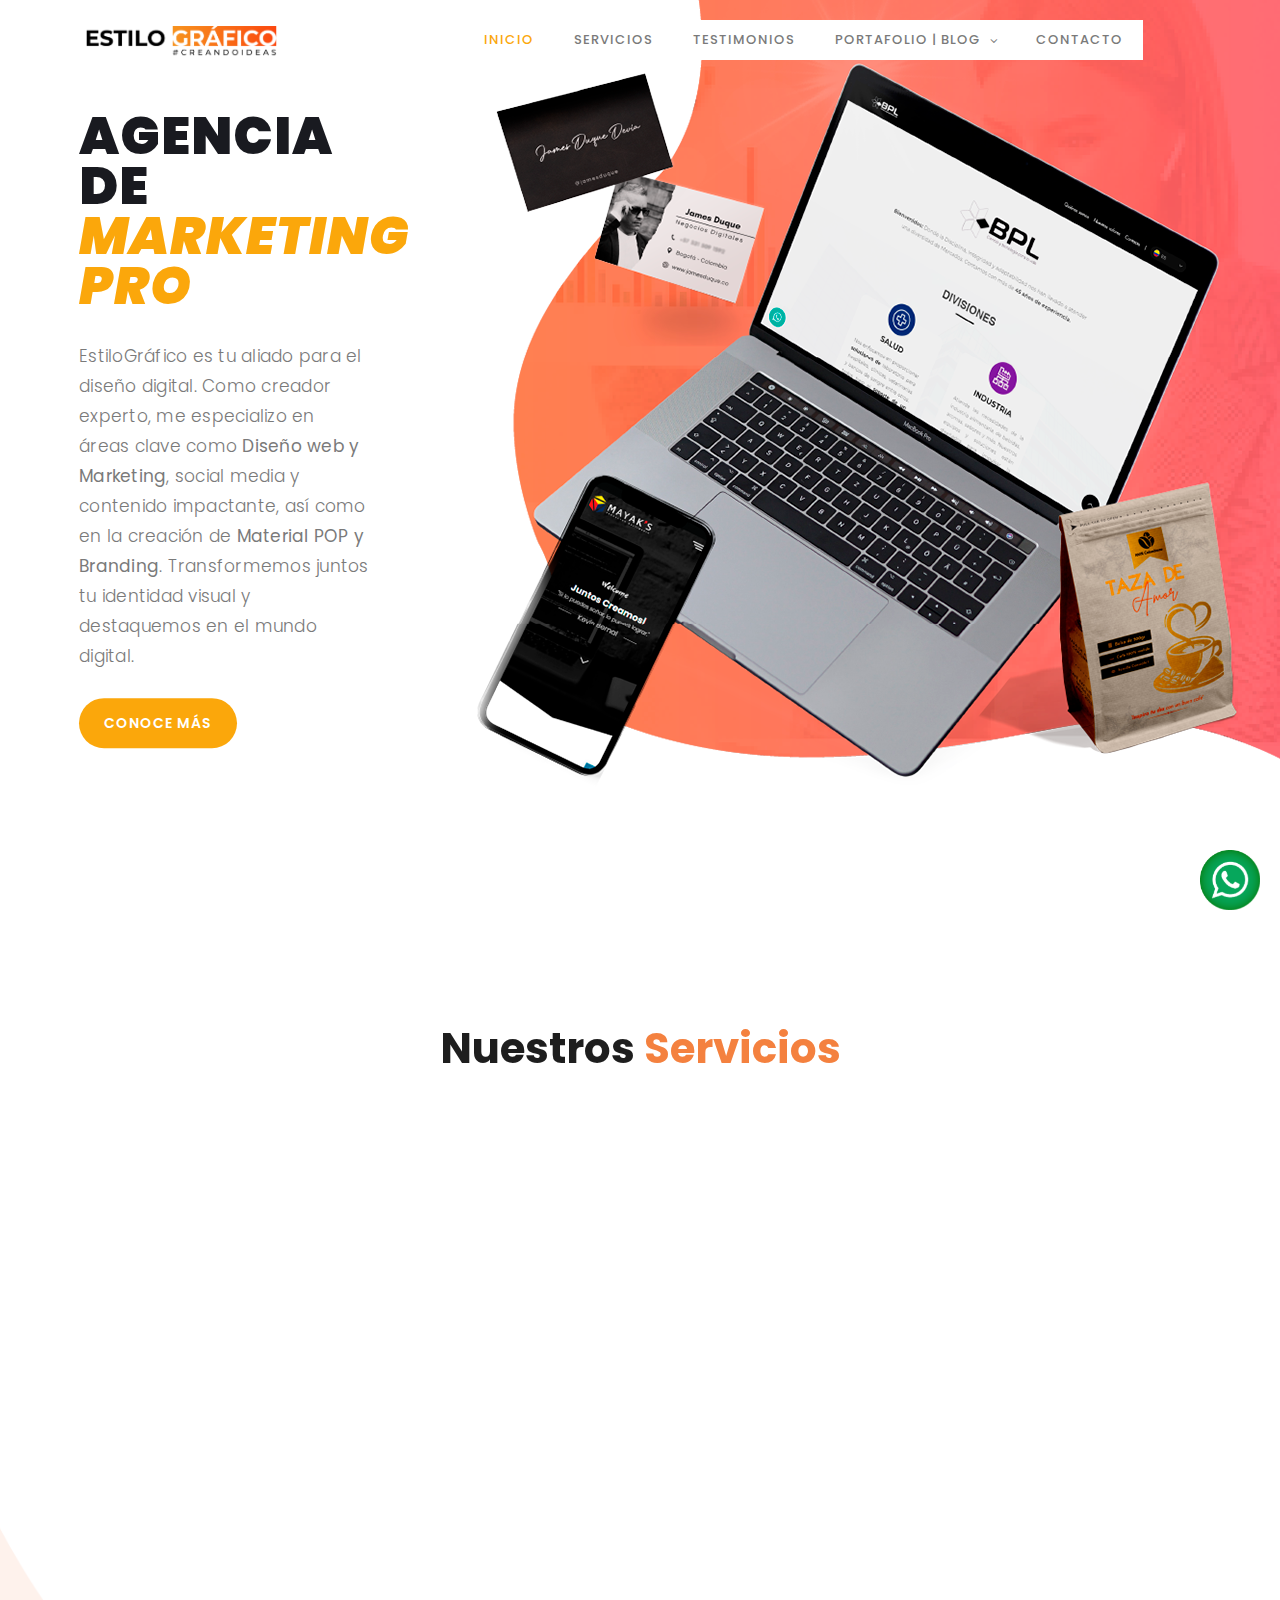
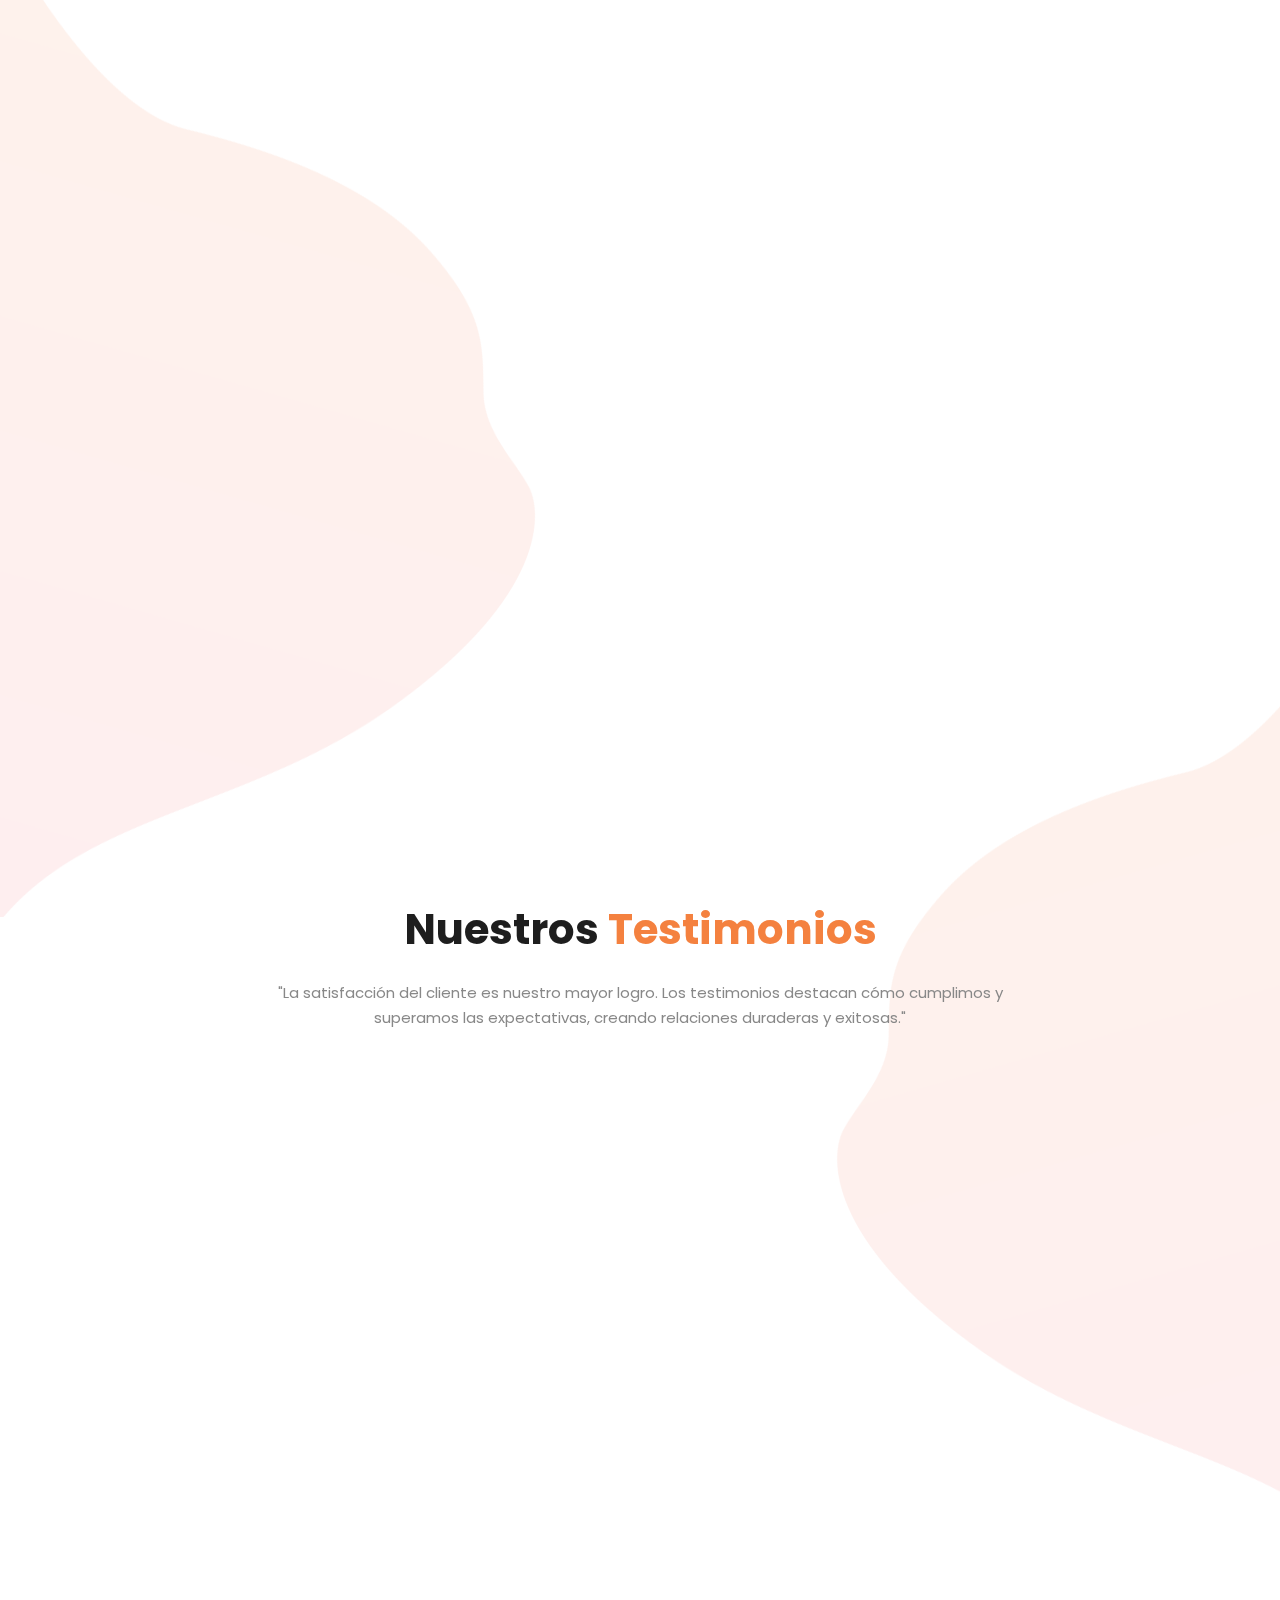
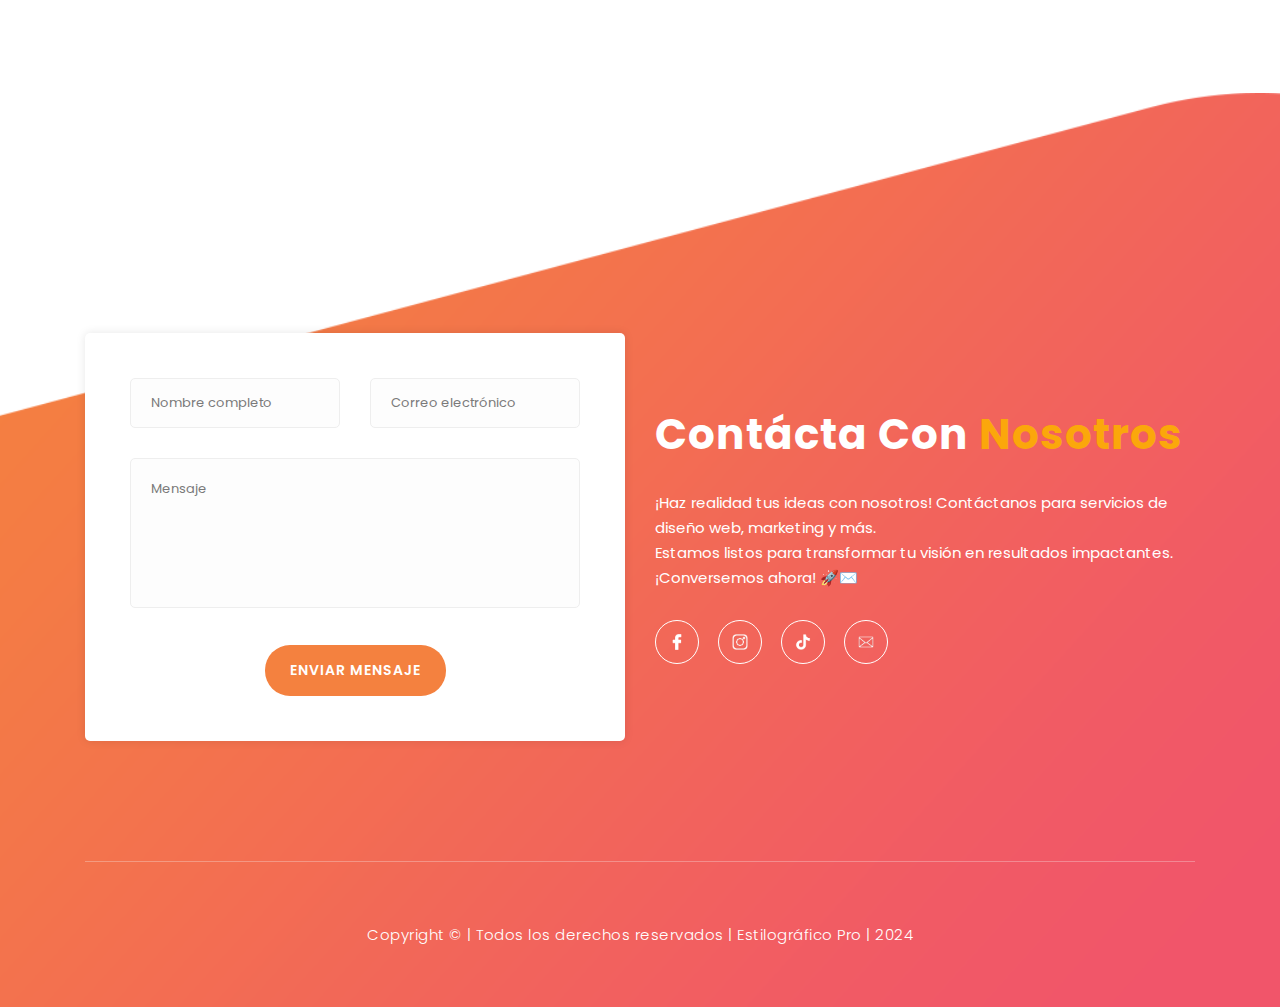
<file: index.html>
<!DOCTYPE html>
<html lang="en">

<head>

    <meta charset="utf-8">
    <meta name="viewport" content="width=device-width, initial-scale=1, shrink-to-fit=no">
    <meta name="description" content="">
    <meta name="author" content="EstiloGráfico Pro">
    <link href="https://fonts.googleapis.com/css?family=Poppins:100,200,300,400,500,600,700,800,900&display=swap" rel="stylesheet">
    <link rel="icon" href="assets/images/favicon.png" type="image/x-icon">
    <title>Agencia de Marketing | EstiloGráfico Pro</title>

    <!-- Additional CSS Files -->
    <link rel="stylesheet" type="text/css" href="assets/css/bootstrap.min.css">

    <link rel="stylesheet" type="text/css" href="assets/css/font-awesome.css">

    <link rel="stylesheet" href="assets/css/templatemo-lava.css">

    <link rel="stylesheet" href="assets/css/owl-carousel.css">

</head>

<body>

    <!-- ***** Buttom top ***** -->
<div>  
<a class="ir-arriba"  javascript:void(0) title="Volver arriba">
  <span class="fa-stack">
    <img src="assets/images/flechaarriba.png" class="boton-arriba" style="width: 60px;">
  </span>
</a>
</div>
<div>
<a class="WhatsApp" id="botonFijo" title="¡Escribenos al WhatsApp!" a href="https://wa.link/boqek0" target="blank">
    <img src="assets/images/whatsapp.png" style="width: 60px;">
</a>
</div>

    <!-- ***** Buttom End ***** -->


    <!-- ***** Preloader Start ***** -->
    <div id="preloader">
        <div class="jumper">
            <div></div>
            <div></div>
            <div></div>
        </div>
    </div>
    <!-- ***** Preloader End ***** -->


    <!-- ***** Header Area Start ***** -->
    <header class="header-area header-sticky">
        <div class="container">
            <div class="row">
                <div class="col-12">
                    <nav class="main-nav">
                        <!-- ***** Logo Start ***** -->
                        <a href="index.html" class="logo">
                        <img src="assets/images/logo.png" class="Logo-header">
                        </a>
                        <!-- ***** Logo End ***** -->
                        <!-- ***** Menu Start ***** -->
                        <ul class="nav">
                            <li class="scroll-to-section"><a href="#welcome" class="menu-item">Inicio</a></li>
                            <li class="scroll-to-section"><a href="index.html#about" class="menu-item">SERVICIOS</a></li>
                            <li class="scroll-to-section"><a href="#testimonials" class="menu-item">Testimonios</a>
                            </li>
                            <li class="submenu">
                                <a href="javascript:;">PORTAFOLIO | BLOG</a>
                                <ul>
                                    <li><a href="https://www.instagram.com/graficoestilos/" target="_blank" class="menu-item2">PORTAFOLIO</a>
                                    </li>
                                    <li><a href="#about" class="menu-item2">PAQUETES ($)</a>
                                    </li>
                                    <li><a href="https://www.linkedin.com/in/kevin-bernal-3bb964315/recent-activity/articles/" target="_blank" class="menu-item2">BLOG y ARTÍCULOS</a>
                                    </li>
                                </ul>
                            </li>
                            <li class="scroll-to-section"><a href="#contact-us" class="menu-item">Contacto</a></li>
                        </ul>
                        <a class='menu-trigger'>
                            <span>Menu</span>
                        </a>
                        <!-- ***** Menu End ***** -->
                    </nav>
                </div>
            </div>
        </div>
    </header>
    <!-- ***** Header Area End ***** -->


    <!-- ***** Welcome Area Start ***** -->
    <div class="welcome-area" id="welcome">

        <!-- ***** Header Text Start ***** -->
        <div class="header-text">
            <div class="container">
                <div class="row">
                    <div class="left-text col-lg-6 col-md-12 col-sm-12 col-xs-12"
                        data-scroll-reveal="enter left move 30px over 0.6s after 0.4s">
                        <h1>AGENCIA DE<em> MARKETING PRO</em></h1>
                        <p>EstiloGráfico es tu aliado para el diseño digital. Como creador experto, me especializo en áreas clave como <b>Diseño web y Marketing</b>, social media y contenido impactante, así como en la creación de <b>Material POP y Branding</b>. Transformemos juntos tu identidad visual y destaquemos en el mundo digital.</p> 
                        <a href="#about" class="main-button-slider" style="justify-content: center;">CONOCE MÁS</a>
                        <br></br><br></br>
                    </div>
                </div>
            </div>
        </div>
        <!-- ***** Header Text End ***** -->
    </div>
    <!-- ***** Welcome Area End ***** -->




        <div class="container" id="about">
            <div class="row">
    <div class="col-lg-12 col-md-12">
        <br><h2 style="margin-top: 0px; text-align: center; font-size: 42px; font-weight: 700; color: #1e1e1e; margin-bottom: -20px;">Nuestros <em style="font-style: normal; color: #f4813f;">Servicios</em></h2></br>
    </div>
    </div>
</div>


    <section class="section">
        <div class="container">
            <div class="row">
                <div class="col-lg-4 col-md-6 col-sm-12 col-xs-12"
                    data-scroll-reveal="enter left move 30px over 0.6s after 0.4s">
                    <div class="features-item">
                        <div class="features-icon">
                            <h2 id="modoVentana">01</h2>
                            <img src="assets/images/servicio-web.png" alt="">
                            <h4>Diseño Web | SEO IU y UX</h4>
                            <p>La fusión artística y funcional que da vida a experiencias digitales impactantes.</p>
                            <a href="paquete-web.html" class="main-button">
                                COTIZA AQUÍ
                            </a>

                        </div>
                    </div>
                </div>
                <div class="col-lg-4 col-md-6 col-sm-12 col-xs-12"
                    data-scroll-reveal="enter bottom move 30px over 0.6s after 0.4s">
                    <div class="features-item">
                        <div class="features-icon">
                            <h2>02</h2>
                            <img src="assets/images/servicio-marketing.png" alt="">
                            <h4>Social Media | Marketing</h4>
                            <p>Estrategias digitales que potencian la presencia. Impulsando la visibilidad y conexión con la audiencia.</p>
                            <a href="paquete-media.html" class="main-button">
                                COTIZA AQUÍ
                            </a>
                        </div>
                    </div>
                </div>
                <div class="col-lg-4 col-md-6 col-sm-12 col-xs-12"
                    data-scroll-reveal="enter right move 30px over 0.6s after 0.4s">
                    <div class="features-item">
                        <div class="features-icon">
                            <h2>03</h2>
                            <img src="assets/images/servicio-branding.png" alt="">
                            <h4>Material POP | Branding</h4>
                            <p>Soluciones visuales y estratégicas que refuerzan la identidad de marca, generando engagement.</p>
                            <a href="https://wa.link/g21kx6" target="_blank" class="main-button">
                                COTIZA AQUÍ
                            </a>
                        </div>
                    </div>
                </div>
            </div>
        </div>
    </section>
                            <br></br><br></br>
    <!-- ***** Features Big Item End ***** -->

    <div class="left-image-decor"></div>

    <!-- ***** Features Big Item Start ***** -->
    <section class="section" id="promotion">
        <div class="container">
            <div class="row">
                <div class="left-image col-lg-5 col-md-12 col-sm-12 mobile-bottom-fix-big"
                    data-scroll-reveal="enter left move 30px over 0.6s after 0.4s">
                    <a href="https://www.instagram.com/graficoestilos/" target="_blank">
                    <img src="assets/images/ventajas-EGPro.png" class="rounded img-fluid d-block mx-auto" alt="App" style="cursor: pointer;" title="Portafolio"></a>
                </div>
                <div class="right-text offset-lg-1 col-lg-6 col-md-12 col-sm-12 mobile-bottom-fix">
                    <ul>
                        <li data-scroll-reveal="enter right move 30px over 0.6s after 0.4s">
                            <img src="assets/images/EGPro-Creatividad.png" alt="">
                            <div class="text">
                                <h4><b>Sinergia Creativa</b></h4>
                                <p>Nos especializamos en diseños vanguardistas e innovadores, garantizando que tu presencia online sea siempre relevante y atractiva.</p>
                            </div>
                        </li>
                        <li data-scroll-reveal="enter right move 30px over 0.6s after 0.5s">
                            <img src="assets/images/EGPro-Experiencia.png" alt="">
                            <div class="text">
                                <h4><b>Experiencia Integral</b></h4>
                                <p>Destaca con un diseño web cautivador que no solo atrae, sino que envuelve a tus visitantes en una experiencia visualmente impactante.</p>
                            </div>
                        </li>
                        <li data-scroll-reveal="enter right move 30px over 0.6s after 0.6s">
                            <img src="assets/images/EGPro-TPersonalizado.png" alt="">
                            <div class="text">
                                <h4><b>Trabajo Personalizado</b></h4>
                                <p>Desarrollamos estrategias de marketing efectivas y persuasivas que aseguran que tu mensaje llegue a la audiencia correcta, generando resultados concretos.</p>
                            </div>
                        </li>
                    </ul>
                </div>
            </div>
        </div>
    </section>
    <!-- ***** Features Big Item End ***** -->

    <div class="right-image-decor"></div>

    <!-- ***** Testimonials Starts ***** -->
    <section class="section" id="testimonials">
        <div class="container">
            <div class="row">
                <div class="col-lg-8 offset-lg-2">
                    <div class="center-heading">
                        <h2>Nuestros <em>Testimonios</em></h2>
                        <p>"La satisfacción del cliente es nuestro mayor logro. Los testimonios destacan cómo cumplimos y superamos las expectativas, creando relaciones duraderas y exitosas."</p>
                    </div>
                </div>
                <div class="col-lg-10 col-md-12 col-sm-12 mobile-bottom-fix-big"
                    data-scroll-reveal="enter left move 30px over 0.6s after 0.4s">
                    <div class="owl-carousel owl-theme">
                        <div class="item service-item">
                            <div class="author">
                                <i><img src="assets/images/Logo-BPL.png" alt="Author One"></i>
                            </div>
                            <div class="testimonial-content">
                                <ul class="stars">
                                    <li><i class="fa fa-star"></i></li>
                                    <li><i class="fa fa-star"></i></li>
                                    <li><i class="fa fa-star"></i></li>
                                    <li><i class="fa fa-star"></i></li>
                                    <li><i class="fa fa-star"></i></li>
                                </ul>
                                <h4>BPL MEDICAL SAS</h4>
                                <p>“Su creatividad y dedicación transformaron el concepto en algo concreto, gracias a su talento.”</p>
                                <span>@BPL</span>
                            </div>
                        </div>
                        <div class="item service-item">
                            <div class="author">
                                <i><img src="assets/images/logo-oasis.png" alt="Second Author"></i>
                            </div>
                            <div class="testimonial-content">
                                <ul class="stars">
                                    <li><i class="fa fa-star"></i></li>
                                    <li><i class="fa fa-star"></i></li>
                                    <li><i class="fa fa-star"></i></li>
                                    <li><i class="fa fa-star"></i></li>
                                </ul>
                                <h4>FUNDACIÓN OASIS LIFE</h4>
                                <p>"Logramos consolidar la imagen corporativa, nos sentimos parte del proceso en las propuestas del logotipo."</p>
                                <span>@FundacionOasisLife</span>
                            </div>
                        </div>
                        <div class="item service-item">
                            <div class="author">
                                <i><img src="assets/images/logo-funny.png" alt="Author Third"></i>
                            </div>
                            <div class="testimonial-content">
                                <ul class="stars">
                                    <li><i class="fa fa-star"></i></li>
                                    <li><i class="fa fa-star"></i></li>
                                    <li><i class="fa fa-star"></i></li>
                                    <li><i class="fa fa-star"></i></li>
                                    <li><i class="fa fa-star"></i></li>
                                </ul>
                                <h4>FUNNY RECREACIONES</h4>
                                <p>"Una excelente atención personalizada y me apoyaron en todo momento para mi página web."</p>
                                <span>@Funny_recreacioneventos</span>
                            </div>
                        </div>
                        <div class="item service-item">
                            <div class="author">
                                <i><img src="assets/images/Logo-Taza-Amor.png" alt="Fourth Author"></i>
                            </div>
                            <div class="testimonial-content">
                                <ul class="stars">
                                    <li><i class="fa fa-star"></i></li>
                                    <li><i class="fa fa-star"></i></li>
                                    <li><i class="fa fa-star"></i></li>
                                    <li><i class="fa fa-star"></i></li>
                                    <li><i class="fa fa-star"></i></li>
                                </ul>
                                <h4>TAZA DE AMOR</h4>
                                <p>"Excelente trabajo realizado en nuestro proyecto. Su creatividad y profesionalismo han superado nuestras expectativas."</p>
                                <span>@Taza de amor</span>
                            </div>
                        </div>
                        <div class="item service-item">
                            <div class="author">
                                <i><img src="assets/images/Logo-James.png" alt="Author Third"></i>
                            </div>
                            <div class="testimonial-content">
                                <ul class="stars">
                                    <li><i class="fa fa-star"></i></li>
                                    <li><i class="fa fa-star"></i></li>
                                    <li><i class="fa fa-star"></i></li>
                                    <li><i class="fa fa-star"></i></li>
                                </ul>
                                <h4>JAMES DUQUE</h4>
                                <p>"Una persona creativa, lo recomiendo para el trabajo de todo mi material promocional."</p>
                                <span>@JamesDuque</span>
                            </div>
                        </div>
                        <div class="item service-item">
                            <div class="author">
                                <i><img src="assets/images/Logo-Konecta.png" alt="Author Third"></i>
                            </div>
                            <div class="testimonial-content">
                                <ul class="stars">
                                    <li><i class="fa fa-star"></i></li>
                                    <li><i class="fa fa-star"></i></li>
                                    <li><i class="fa fa-star"></i></li>
                                    <li><i class="fa fa-star"></i></li>
                                </ul>
                                <h4>KONECTA INDÍGENA</h4>
                                <p>"Desarrollamos una plataforma AVA con juegos interactivos para un proyecto de enseñanza "Muisca".</p>
                                <span>@KonectaIndigena</span>
                            </div>
                        </div>
                        <div class="item service-item">
                            <div class="author">
                                <i><img src="assets/images/Logo-Mayaks.png" alt="Second Author"></i>
                            </div>
                            <div class="testimonial-content">
                                <ul class="stars">
                                    <li><i class="fa fa-star"></i></li>
                                    <li><i class="fa fa-star"></i></li>
                                    <li><i class="fa fa-star"></i></li>
                                    <li><i class="fa fa-star"></i></li>
                                    <li><i class="fa fa-star"></i></li>
                                </ul>
                                <h4>MAYAKS MEDIA</h4>
                                <p>"Un excelente servicio, logré publicar mi portafolio con su acompañamiento y asesoría."</p>
                                <span>@Mayaks</span>
                            </div>
                        </div>                    
                    </div>
                </div>
            </div>
        </div>
    </section>
    <!-- ***** Testimonials Ends ***** -->

    <!-- ***** Footer Start ***** -->
    <footer id="contact-us">
        <div class="container">
            <div class="footer-content">
                <div class="row">


<!-- ***** Contact Form Start ***** -->
<div class="col-lg-6 col-md-12 col-sm-12">
    <div class="contact-form">
        <form id="contact" action="https://formspree.io/f/xeojvokr" method="post">
            <div class="row">
                <div class="col-md-6 col-sm-12">
                    <fieldset>
                        <input name="name" type="text" id="nombre" placeholder="Nombre completo" required=""
                            style="background-color: rgba(250,250,250,0.3);">
                    </fieldset>
                </div>
                <div class="col-md-6 col-sm-12">
                    <fieldset>
                        <input name="email" type="email" id="correo" placeholder="Correo electrónico"
                            required="" style="background-color: rgba(250,250,250,0.3);">
                    </fieldset>
                </div>
                <div class="col-lg-12">
                    <fieldset>
                        <textarea name="message" rows="6" id="mensaje" placeholder="Mensaje"
                            required="" style="background-color: rgba(250,250,250,0.3);"></textarea>
                    </fieldset>
                </div>
                <div class="col-lg-12">
                    <fieldset>
                        <button type="submit" id="enviar" class="main-button">Enviar Mensaje</button>
                    </fieldset>
                </div>
            </div>
        </form>
    </div>
</div>
<!-- ***** Contact Form End ***** -->

                    <div class="right-content col-lg-6 col-md-12 col-sm-12">
                        <h2>Contácta con <em> nosotros</em></h2>
                        <p>¡Haz realidad tus ideas con nosotros! Contáctanos para servicios de diseño web, marketing y más.</p><p>Estamos listos para transformar tu visión en resultados impactantes. ¡Conversemos ahora! 🚀✉️</p>
                        <ul class="social">
                              <li><a href="https://www.facebook.com/profile.php?id=61556127297840" target="blank"><img src="assets/images/redes/facebook.png" style="width:16px; padding-bottom: 4px;"></a></li>
                            <li><a href="https://www.instagram.com/graficoestilos?igsh=MXdyejhoNmp5eWIyNw==" target="blank"><img src="assets/images/redes/instagram.png" style="width:16px; padding-bottom: 4px;"></a></li>
                            <li><a href="https://www.tiktok.com/@graficoestilos" target="blank"><img src="assets/images/redes/tiktok.png" style="width:16px; padding-bottom: 4px;"></a></li>
                            <li><a href="mailto:estilograficopro@gmail.com?subject=Hola requiero un servicio"><img src="assets/images/redes/correo.png" style="width:16px; padding-bottom: 4px;"></a></li>
                        </ul>
                    </div>
                </div>
            </div>
            <div class="row">
                <div class="col-lg-12">
                    <div class="sub-footer">
                        <p>Copyright &copy; | Todos los derechos reservados | Estilográfico Pro | 2024</p>
                    </div>
                </div>
            </div>
        </div>
    </footer>

    <!-- jQuery -->
    <script src="assets/js/jquery-2.1.0.min.js"></script>

    <!-- Bootstrap -->
    <script src="assets/js/popper.js"></script>
    <script src="assets/js/bootstrap.min.js"></script>

    <!-- Plugins -->
    <script src="assets/js/owl-carousel.js"></script>
    <script src="assets/js/scrollreveal.min.js"></script>
    <script src="assets/js/waypoints.min.js"></script>
    <script src="assets/js/jquery.counterup.min.js"></script>
    <script src="assets/js/imgfix.min.js"></script>

    <!-- Global Init -->
    <script src="assets/js/custom.js"></script>
    

    <!-- Incluye la librería de EmailJS -->
    <script type="text/javascript" src="https://cdn.emailjs.com/dist/email.min.js"></script>
    <!-- Vincula la función sendEmail desde un archivo JS externo -->
    <script type="text/javascript" src="enviar.js"></script>


</body>
</html>
</file>
<file: assets/css/templatemo-lava.css>
/*

Lava Landing Page

https://templatemo.com/tm-540-lava-landing-page

*/

/* ---------------------------------------------
Table of contents
------------------------------------------------
01. font & reset css
02. reset
03. global styles
04. header
05. welcome
06. features
07. testimonials
08. contact
09. footer
10. preloader

--------------------------------------------- */
/* 
---------------------------------------------
font & reset css
--------------------------------------------- 
*/
@import url("https://fonts.googleapis.com/css?family=Poppins:100,200,300,400,500,600,700,800,900");
/* 
---------------------------------------------
reset
--------------------------------------------- 
*/
html, body, div, span, applet, object, iframe, h1, h2, h3, h4, h5, h6, p, blockquote, div
pre, a, abbr, acronym, address, big, cite, code, del, dfn, em, font, img, ins, kbd, q,
s, samp, small, strike, strong, sub, sup, tt, var, b, u, i, center, dl, dt, dd, ol, ul, li,
figure, header, nav, section, article, aside, footer, figcaption {
  margin: 0;
  padding: 0;
  border: 0;
  outline: 0;
}

.clearfix:after {
  content: ".";
  display: block;
  clear: both;
  visibility: hidden;
  line-height: 0;
  height: 0;
}

.clearfix {
  display: inline-block;
}

html[xmlns] .clearfix {
  display: block;
}

* html .clearfix {
  height: 1%;
}

ul, li {
  padding: 0;
  margin: 0;
  list-style: none;
}

header, nav, section, article, aside, footer, hgroup {
  display: block;
}

* {
  box-sizing: border-box;
}

html, body {
  font-family: 'Poppins', sans-serif;
  font-weight: 400;
  background-color: red;
  font-size: 16px;
  -ms-text-size-adjust: 100%;
  -webkit-font-smoothing: antialiased;
  -moz-osx-font-smoothing: grayscale;
}

.ir-arriba{
  display:none;
  background-repeat:no-repeat;
  font-size:20px;
  color:black;
  cursor:pointer;
  position:fixed;
  bottom:100px;
  right:10px;
  margin: 30px;
  z-index:2;
}
#botonFijo {
  position: fixed;
  top: 850px; /* Ajusta según la distancia desde la parte superior */
  right: 20px; /* Ajusta según la distancia desde la derecha */
  color: #fff;
  border: none;
  cursor: pointer;
  border-radius: 5px;
  z-index:2;
}

a {
  text-decoration: none !important;
}

h1, h2, h3, h4, h5, h6 {
  margin-top: 0px;
  margin-bottom: 0px;
}

ul {
  margin-bottom: 0px;
}

p {
  font-size: 15px;
  line-height: 25px;
  color: #888;
}

/* 
---------------------------------------------
global styles
--------------------------------------------- 
*/
html,
body {
  background: #fff;
  font-family: 'Poppins', sans-serif;
}

::selection {
  background: #f1556a;
  color: #fff;
}

::-moz-selection {
  background: #f1556a;
  color: #fff;
}

@media (max-width: 991px) {
  html, body {
    overflow-x: hidden;
  }
  .mobile-top-fix {
    margin-top: 30px;
    margin-bottom: 0px;
  }
  .mobile-bottom-fix {
    margin-bottom: 30px;
  }
  .mobile-bottom-fix-big {
    margin-bottom: 60px;
  }
}

a.main-button-slider {
  font-size: 14px;
  border-radius: 25px;
  padding: 15px 25px;
  background-color: #fba70b;
  text-transform: uppercase;
  color: #fff;
  font-weight: 600;
  letter-spacing: 1px;
  -webkit-transition: all 0.3s ease 0s;
  -moz-transition: all 0.3s ease 0s;
  -o-transition: all 0.3s ease 0s;
  transition: all 0.3s ease 0s;
}

a.main-button-slider:hover {
  background-color: #f1556a;
}

a.main-button {
  font-size: 14px;
  border-radius: 25px;
  padding: 15px 25px;
  background-color: #f4813f;
  text-transform: uppercase;
  color: #fff;
  font-weight: 600;
  letter-spacing: 1px;
  -webkit-transition: all 0.3s ease 0s;
  -moz-transition: all 0.3s ease 0s;
  -o-transition: all 0.3s ease 0s;
  transition: all 0.3s ease 0s;
}

a.main-button:hover {
  background-color: #f1556a;
}

button.main-button {
  outline: none;
  border: none;
  cursor: pointer;
  font-size: 14px;
  border-radius: 25px;
  padding: 15px 25px;
  background-color: #f4813f;
  text-transform: uppercase;
  color: #fff;
  font-weight: 600;
  letter-spacing: 1px;
  -webkit-transition: all 0.3s ease 0s;
  -moz-transition: all 0.3s ease 0s;
  -o-transition: all 0.3s ease 0s;
  transition: all 0.3s ease 0s;
}

button.main-button:hover {
  background-color: #f1556a;
}


.center-heading {
  margin-bottom: 70px;
}

.center-heading h2 {
  margin-top: 0px;
  text-align: center;
  font-size: 42px;
  font-weight: 700;
  color: #1e1e1e;
  margin-bottom: 25px;
}

.center-heading h2 em {
  font-style: normal;
  color: #f4813f;
}

.center-heading p {
  font-size: 15px;
  color: #888;
  text-align: center;
}
/* 
---------------------------------------------
header
--------------------------------------------- 
*/

.background-header {
  background-color: #fff;
  height: 80px!important;
  position: fixed!important;
  top: 0px;
  left: 0px;
  right: 0px;
  box-shadow: 0px 0px 10px rgba(0,0,0,0.15)!important;
}

.background-header .logo,
.background-header .main-nav .nav li a {
  color: #1e1e1e!important;
}

.Logo-header {
  width: 12rem;
  justify-content: left;
}

.background-header .main-nav .nav li:hover a {
  color: #fba70b!important;
}

.background-header .nav li a.active {
  color: #fba70b!important;
}

.header-area {
  position: absolute;
  top: 0px;
  left: 0px;
  right: 0px;
  z-index: 100;
  height: 100px;
  -webkit-transition: all .5s ease 0s;
  -moz-transition: all .5s ease 0s;
  -o-transition: all .5s ease 0s;
  transition: all .5s ease 0s;
}

.header-area .main-nav {
  min-height: 80px;
  background: transparent;
}

.header-area .main-nav .logo {
  line-height: 80px;
  color: #191a20;
  font-size: 28px;
  font-weight: 700;
  text-transform: uppercase;
  letter-spacing: 2px;
  float: left;
  -webkit-transition: all 0.3s ease 0s;
  -moz-transition: all 0.3s ease 0s;
  -o-transition: all 0.3s ease 0s;
  transition: all 0.3s ease 0s;
}


.header-area .main-nav .nav {
  float: left;
  margin-top: 27px;
  margin-left: 15%;
  margin-right: 0px;
  background-color: #fff;
  padding: 0px 20px;
  -webkit-transition: all 0.3s ease 0s;
  -moz-transition: all 0.3s ease 0s;
  -o-transition: all 0.3s ease 0s;
  transition: all 0.3s ease 0s;
  position: relative;
  z-index: 999;
}

.header-area .main-nav .nav li {
  padding-left: 20px;
  padding-right: 20px;
}

.header-area .main-nav .nav li:last-child {
  padding-right: 0px;
}

.header-area .main-nav .nav li a {
  display: block;
  font-weight: 500;
  font-size: 13px;
  color: #7a7a7a;
  text-transform: uppercase;
  -webkit-transition: all 0.3s ease 0s;
  -moz-transition: all 0.3s ease 0s;
  -o-transition: all 0.3s ease 0s;
  transition: all 0.3s ease 0s;
  height: 40px;
  line-height: 40px;
  border: transparent;
  letter-spacing: 1px;
}

.header-area .main-nav .nav li:hover a {
  color: #fba70b;
}

.header-area .main-nav .nav li.submenu {
  position: relative;
  padding-right: 35px;
}

.header-area .main-nav .nav li.submenu:after {
  font-family: FontAwesome;
  content: "\f107";
  font-size: 12px;
  color: #7a7a7a;
  position: absolute;
  right: 18px;
  top: 12px;
}

.header-area .main-nav .nav li.submenu ul {
  position: absolute;
  width: 200px;
  box-shadow: 0 2px 28px 0 rgba(0, 0, 0, 0.06);
  overflow: hidden;
  top: 40px;
  opacity: 0;
  transform: translateY(-2em);
  visibility: hidden;
  z-index: -1;
  transition: all 0.3s ease-in-out 0s, visibility 0s linear 0.3s, z-index 0s linear 0.01s;
}

.header-area .main-nav .nav li.submenu ul li {
  margin-left: 0px;
  padding-left: 0px;
  padding-right: 0px;
}

.header-area .main-nav .nav li.submenu ul li a {
  display: block;
  background: #fff;
  color: #7a7a7a!important;
  padding-left: 20px;
  height: 40px;
  line-height: 40px;
  -webkit-transition: all 0.3s ease 0s;
  -moz-transition: all 0.3s ease 0s;
  -o-transition: all 0.3s ease 0s;
  transition: all 0.3s ease 0s;
  position: relative;
  font-size: 13px;
  border-bottom: 1px solid #f5f5f5;
}

.header-area .main-nav .nav li.submenu ul li a:before {
  content: '';
  position: absolute;
  width: 0px;
  height: 40px;
  left: 0px;
  top: 0px;
  bottom: 0px;
  -webkit-transition: all 0.3s ease 0s;
  -moz-transition: all 0.3s ease 0s;
  -o-transition: all 0.3s ease 0s;
  transition: all 0.3s ease 0s;
  background: #fba70b;
}

.header-area .main-nav .nav li.submenu ul li a:hover {
  background: #fff;
  color: #fba70b!important;
  padding-left: 25px;
}

.header-area .main-nav .nav li.submenu ul li a:hover:before {
  width: 3px;
}

.header-area .main-nav .nav li.submenu:hover ul {
  visibility: visible;
  opacity: 1;
  z-index: 1;
  transform: translateY(0%);
  transition-delay: 0s, 0s, 0.3s;
}

.header-area .main-nav .menu-trigger {
  cursor: pointer;
  display: block;
  position: absolute;
  top: 23px;
  width: 32px;
  height: 40px;
  text-indent: -9999em;
  z-index: 99;
  right: 40px;
  display: none;
}

.header-area .main-nav .menu-trigger span,
.header-area .main-nav .menu-trigger span:before,
.header-area .main-nav .menu-trigger span:after {
  -moz-transition: all 0.4s;
  -o-transition: all 0.4s;
  -webkit-transition: all 0.4s;
  transition: all 0.4s;
  background-color: #1e1e1e;
  display: block;
  position: absolute;
  width: 30px;
  height: 2px;
  left: 0;
}

.background-header .main-nav .menu-trigger span,
.background-header .main-nav .menu-trigger span:before,
.background-header .main-nav .menu-trigger span:after {
  background-color: #1e1e1e;
}

.header-area .main-nav .menu-trigger span:before,
.header-area .main-nav .menu-trigger span:after {
  -moz-transition: all 0.4s;
  -o-transition: all 0.4s;
  -webkit-transition: all 0.4s;
  transition: all 0.4s;
  background-color: #1e1e1e;
  display: block;
  position: absolute;
  width: 30px;
  height: 2px;
  left: 0;
  width: 75%;
}

.background-header .main-nav .menu-trigger span:before,
.background-header .main-nav .menu-trigger span:after {
  background-color: #1e1e1e;
}

.header-area .main-nav .menu-trigger span:before,
.header-area .main-nav .menu-trigger span:after {
  content: "";
}

.header-area .main-nav .menu-trigger span {
  top: 16px;
}

.header-area .main-nav .menu-trigger span:before {
  -moz-transform-origin: 33% 100%;
  -ms-transform-origin: 33% 100%;
  -webkit-transform-origin: 33% 100%;
  transform-origin: 33% 100%;
  top: -10px;
  z-index: 10;
}

.header-area .main-nav .menu-trigger span:after {
  -moz-transform-origin: 33% 0;
  -ms-transform-origin: 33% 0;
  -webkit-transform-origin: 33% 0;
  transform-origin: 33% 0;
  top: 10px;
}

.header-area .main-nav .menu-trigger.active span,
.header-area .main-nav .menu-trigger.active span:before,
.header-area .main-nav .menu-trigger.active span:after {
  background-color: transparent;
  width: 100%;
}

.header-area .main-nav .menu-trigger.active span:before {
  -moz-transform: translateY(6px) translateX(1px) rotate(45deg);
  -ms-transform: translateY(6px) translateX(1px) rotate(45deg);
  -webkit-transform: translateY(6px) translateX(1px) rotate(45deg);
  transform: translateY(6px) translateX(1px) rotate(45deg);
  background-color: #1e1e1e;
}

.background-header .main-nav .menu-trigger.active span:before {
  background-color: #1e1e1e;
}

.header-area .main-nav .menu-trigger.active span:after {
  -moz-transform: translateY(-6px) translateX(1px) rotate(-45deg);
  -ms-transform: translateY(-6px) translateX(1px) rotate(-45deg);
  -webkit-transform: translateY(-6px) translateX(1px) rotate(-45deg);
  transform: translateY(-6px) translateX(1px) rotate(-45deg);
  background-color: #1e1e1e;
}

.background-header .main-nav .menu-trigger.active span:after {
  background-color: #1e1e1e;
}

.header-area.header-sticky {
  min-height: 80px;
}

.header-area.header-sticky .nav {
  margin-top: 20px !important;
}

.header-area.header-sticky .nav li a.active {
  color: #fba70b;
}

@media (max-width: 1200px) {
  .header-area .main-nav .nav li {
    padding-left: 12px;
    padding-right: 12px;
  }
  .header-area .main-nav:before {
    display: none;
  }
}

@media (max-width: 991px) {
  .logo {
    text-align: center;
    float: none!important;
  }
  .header-area {
    background-color: #f7f7f7;
    padding: 0px 15px;
    height: 80px;
    box-shadow: none;
    text-align: left;
  }
  .header-area .container {
    padding: 0px;
  }
  .header-area .logo {
    margin-left: 30px;
  }
  .header-area .menu-trigger {
    display: block !important;
  }
  .header-area .main-nav {
    overflow: hidden;
  }
  .header-area .main-nav .nav {
    background-color: #f7f7f7;
    float: none;
    width: 100%;
    margin-top: 0px !important;
    display: none;
    -webkit-transition: all 0s ease 0s;
    -moz-transition: all 0s ease 0s;
    -o-transition: all 0s ease 0s;
    transition: all 0s ease 0s;
    margin-left: 0px;
  }
  .header-area .main-nav .nav li:first-child {
    border-top: 1px solid #eee;
  }
  .header-area .main-nav .nav li {
    width: 100%;
    text-align: center;
    background: #fff;
    border-bottom: 1px solid #eee;
    padding-left: 0px !important;
    padding-right: 0px !important;
  }
  .header-area .main-nav .nav li a {
    height: 50px !important;
    line-height: 50px !important;
    padding: 0px !important;
    border: none !important;
    background: #f7f7f7 !important;
    color: #191a20 !important;
  }
  .header-area .main-nav .nav li a:hover {
    background: #eee !important;
    color: #fba70b!important;
  }
  .header-area .main-nav .nav li.submenu ul {
    position: relative;
    visibility: inherit;
    opacity: 1;
    z-index: 1;
    transform: translateY(0%);
    transition-delay: 0s, 0s, 0.3s;
    top: 0px;
    width: 100%;
    box-shadow: none;
    height: 0px;
  }
  .header-area .main-nav .nav li.submenu ul li a {
    font-size: 12px;
    font-weight: 400;
  }
  .header-area .main-nav .nav li.submenu ul li a:hover:before {
    width: 0px;
  }
  .header-area .main-nav .nav li.submenu ul.active {
    height: auto !important;
  }
  .header-area .main-nav .nav li.submenu:after {
    color: #3B566E;
    right: 25px;
    font-size: 14px;
    top: 15px;
  }
  .header-area .main-nav .nav li.submenu:hover ul, .header-area .main-nav .nav li.submenu:focus ul {
    height: 0px;
  }
}

@media (min-width: 992px) {
  .header-area .main-nav .nav {
    display: flex !important;
  }
}


/* 
---------------------------------------------
welcome
--------------------------------------------- 
*/

.header-texto h1 {
  font-weight: 900;
  font-size: 52px;
  line-height: 50px;
  letter-spacing: 1px;
  margin-bottom: 30px;
  color: #191a20;
}

.header-texto h1 em {
  font-style: 50px;
  color: #fba70b;
}


.welcome-area {
  width: 100%;
  height: 100vh;
  min-height: 793px;
  background-image: url(../images/banner-bg.png);
  background-repeat: no-repeat;
  background-position: right top;
}

.welcome-area .header-text .left-text {
  position: relative;
  align-self: center;
  margin-top: 35%;
  transform: perspective(1px) translateY(-30%) !important;
}

.welcome-area .header-text h1 {
  font-weight: 900;
  font-size: 52px;
  line-height: 50px;
  letter-spacing: 1px;
  margin-bottom: 30px;
  color: #191a20;
}

.welcome-area .header-text h1 em {
  font-style: 50px;
  color: #fba70b;
}

.welcome-area .header-text p {
  font-weight: 300;
  font-size: 17px;
  color: #7a7a7a;
  line-height: 30px;
  letter-spacing: 0.25px;
  margin-bottom: 40px;
  position: relative;
}

@media (max-width: 1420px) {
  .welcome-area .header-text {
    width: 70%;
    margin-left: 5%;
  }
}

@media (max-width: 1320px) {
  .welcome-area .header-text .left-text {
    margin-top: 50%;
  }
  .welcome-area .header-text {
    width: 50%;
    margin-left: 5%;
  }
}

@media (max-width: 1140px) {
  .welcome-area {
    height: auto;
  }
  .welcome-area .header-text {       
    width: 92%;
    padding-top: 793px;
  }
  .welcome-area .header-text .left-text {
    margin-top: 5%;
    transform: none !important;
  }
}
@media (max-width: 810px) {
  .welcome-area {
    background-size: contain;
    margin-top: 80px;
  }

  .welcome-area .header-text {
    padding-top: 100%;
    margin-left: 0;
  }
    
  .container-fluid .col-md-12 {
    margin-right: 0px;
    padding-right: 0px;
  }
  #botonFijo{
    top: 742px;
  }
}

/*
---------------------------------------------
about
---------------------------------------------
*/

#about {
  padding: 100px 0px;
  position: relative;
  z-index: 9;
}

@media (max-width: 992px) {
  .features-item {
    margin-bottom: 45px;
  }
}

.features-item {
  border-radius: 5px;
  padding: 60px 30px;
  text-align: center;
  box-shadow: 0px 0px 10px rgba(0,0,0,0.1);
}

.features-item h2 {
  z-index: 9;
  position: absolute;
  top: 15px;
  left: 45px;
  font-size: 100px;
  font-weight: 600;
  color: #fdefe9;
}

.features-item img {
  z-index: 10;
  position: relative;
  max-width: 100%;
  margin-bottom: 40px;
}

.features-item h4 {
  margin-top: 0px;
  font-size: 22px;
  color: #1e1e1e;
  margin-bottom: 25px;
}

.features-item .main-button {
  margin-top: 35px;
  display: inline-block;
}


/*
---------------------------------------------
promotion
---------------------------------------------
*/

.left-image-decor {
  background-image: url(../images/left-bg-decor.png);
  background-repeat: no-repeat;
  position: absolute;
  width: 100%;
  display: inline-block;
  height: 110%;
  margin-top: -200px;
}

#promotion {
  padding: 100px 0px;
}

#promotion .left-image {
  align-self: center;
}

#promotion .right-text ul {
  padding: 0;
  margin: 0;
}

#promotion .right-text ul li {
  display: inline-block;
  margin-bottom: 60px;
}

#promotion .right-text ul li:last-child {
  margin-bottom: 0px;
}

#promotion .right-text img {
  display: inline-block;
  float: left;
  margin-right: 30px;
}

#promotion .right-text h4 {
  font-size: 22px;
  color: #1e1e1e;
  margin-bottom: 15px;
  margin-top: 3px;
}


/*
--------------------------------------------
testimonials
--------------------------------------------
*/
.right-image-decor {
  background-image: url(../images/right-bg-decor.png);
  background-repeat: no-repeat;
  background-position: right center;
  position: absolute;
  width: 100%;
  display: inline-block;
  height: 110%;
  margin-top: -200px;
}

#testimonials {
  padding-top: 100px;
  position: relative;
  z-index: 9;
}

#testimonials .item {
  position: relative;
}

#testimonials .item .testimonial-content {
  background: rgb(244,129,63);
  background: linear-gradient(145deg, rgba(244,129,63,1) 0%, rgba(241,85,106,1) 100%);
  margin-left: 60px;
  padding: 40px 30px;
  text-align: center;
  border-radius: 5px;
}

#testimonials .item .testimonial-content ul li {
  display: inline-block;
  margin: 0px 1px;
}

#testimonials .item .testimonial-content ul li i {
  color: #fff;
  font-size: 13px;
}

#testimonials .item .testimonial-content h4 {
  font-size: 22px;
  margin-top: 20px;
  color: #fff;
}

#testimonials .item .testimonial-content p {
  color: #fff;
  font-style: italic;
  font-weight: 200;
  margin: 20px 0px 15px 0px;
}

#testimonials .item .testimonial-content span {
  color: #fff;
  font-weight: 200;
  font-size: 13px;
}

#testimonials .author img {
  max-width: 120px;
  margin-bottom: -60px;
}

.owl-carousel .owl-nav button.owl-next span {
  z-index: 10;
  top: 45%;
  border-radius: 10px;
  font-size: 46px;
  color: #fff;
  right: -210px;
  width: 80px;
  height: 80px;
  line-height: 80px;
  text-align: center;
  display: inline-block;
  background: rgb(244,129,63);
  background: linear-gradient(145deg, rgba(244,129,63,1) 0%, rgba(241,85,106,1) 100%);
  position: absolute;
}

.owl-carousel .owl-nav button.owl-prev span {
  z-index: 9;
  top: 30%;
  border-radius: 10px;
  font-size: 46px;
  color: #fff;
  right: -150px;
  width: 80px;
  height: 80px;
  line-height: 80px;
  text-align: center;
  display: inline-block;
  background: rgb(244,129,63);
  background: linear-gradient(145deg, rgba(244,129,63,1) 0%, rgba(241,85,106,1) 100%);
  position: absolute;
}

@media screen and (max-width: 1060px) {
  .owl-carousel .owl-nav {
    display: none!important;
  }
}

/* 
---------------------------------------------
footer
--------------------------------------------- 
*/

@media (max-width: 992px) {
  footer {
    padding-top: 0px!important;
    margin-top: 0px!important;
  }
  .contact-form {
    margin-bottom: 45px;
  }
  footer .right-content {
    text-align: center;
  }
  footer .footer-content {
    padding: 60px 0px!important;
  }
}

footer {
  margin-top: 200px;
  padding-top: 120px;
  background-image: url(../images/footer-bg.png);
  background-repeat: no-repeat;
  background-position: center center;
  background-size: cover;
  width: 100%;
}

footer .footer-content {
  padding: 120px 0px;
}

.contact-form {
  position: relative;
  z-index: 10;
  padding: 45px;
  border-radius: 5px;
  background-color: #fff;
  box-shadow: 0px 0px 10px rgba(0,0,0,0.1);
  
}

footer .right-content {
  align-self: center;
}

.contact-form input,
.contact-form textarea {
  color: #777;
  font-size: 13px;
  border: 1px solid #eee;
  background-color: #f7f7f7;
  border-radius: 5px;
  width: 100%;
  height: 50px;
  outline: none;
  padding-left: 20px;
  padding-right: 20px;
  -webkit-appearance: none;
  -moz-appearance: none;
  appearance: none;
  margin-bottom: 30px;
}

.contact-form textarea {
  height: 150px;
  resize: none;
  padding: 20px;
}

.contact-form {
  text-align: center;
}

.contact-form ::-webkit-input-placeholder { /* Edge */
  color: #7a7a7a;
}

.contact-form :-ms-input-placeholder { /* Internet Explorer 10-11 */
  color: #7a7a7a;
}

.contact-form ::placeholder {
  color: #7a7a7a;
}

.footer-content .right-content {
  color: #fff;
}

.footer-content .right-content h2 {
  margin-top: 0px;
  margin-bottom: 30px;
  font-size: 42px;
  text-transform: capitalize;
  font-weight: 700;
  letter-spacing: 1px;
}

.footer-content .right-content h2 em {
  font-style: normal;
  color: #fba70b;
}

.footer-content .right-content p {
  color: #FFF;
}

.footer-content .right-content a {
  color: #FFF;
}

.footer-content .right-content a:hover {
  color: #FC3;
}

footer .social {
  overflow: hidden;
  margin-top: 30px;
}

footer .social li:first-child {
  margin-left: 0px;
}

footer .social li {
  margin: 0px 7.5px;
  display: inline-block;
}

footer .social li a {
  color: #fff;
  text-align: center;
  background-color: transparent;
  border: 1px solid #fff;
  width: 44px;
  height: 44px;
  line-height: 44px;
  border-radius: 50%;
  display: inline-block;
  font-size: 16px;
  -webkit-transition: all 0.3s ease 0s;
  -moz-transition: all 0.3s ease 0s;
  -o-transition: all 0.3s ease 0s;
  transition: all 0.3s ease 0s;
}

footer .social li a:hover {
  background-color: #fba70b;
  border-color: #fba70b;
  color: #fff;
}

footer .copyright {
  margin-top: 10px;
  font-weight: 400;
  font-size: 15px;
  color: #4a4a4a;
  letter-spacing: 0.88px;
  text-transform: capitalize;
}

footer .sub-footer {
  padding: 60px 0px;
  border-top: 1px solid rgba(250,250,250,0.3);
  text-align: center;
}

footer .sub-footer a {
	color: #FFF;
}

footer .sub-footer a:hover {
	color: #FC3;
}

footer .sub-footer p {
  color: #fff;
  font-size: 15px;
  font-weight: 300;
  letter-spacing: 0.5px;
}

@media (max-width: 991px) {
  footer .copyright {
    text-align: center;
  }
  footer .social {
    text-align: center;
  }
}

/* 
---------------------------------------------
preloader
--------------------------------------------- 
*/
#preloader {
  overflow: hidden;
  background-image: linear-gradient(145deg, #f4813f 0%, #f1556a 100%);
  left: 0;
  right: 0;
  top: 0;
  bottom: 0;
  position: fixed;
  z-index: 9999;
  color: #fff;
}

#preloader .jumper {
  left: 0;
  top: 0;
  right: 0;
  bottom: 0;
  display: block;
  position: absolute;
  margin: auto;
  width: 50px;
  height: 50px;
}

#preloader .jumper > div {
  background-color: #fff;
  width: 10px;
  height: 10px;
  border-radius: 100%;
  -webkit-animation-fill-mode: both;
  animation-fill-mode: both;
  position: absolute;
  opacity: 0;
  width: 50px;
  height: 50px;
  -webkit-animation: jumper 1s 0s linear infinite;
  animation: jumper 1s 0s linear infinite;
}

#preloader .jumper > div:nth-child(2) {
  -webkit-animation-delay: 0.33333s;
  animation-delay: 0.33333s;
}

#preloader .jumper > div:nth-child(3) {
  -webkit-animation-delay: 0.66666s;
  animation-delay: 0.66666s;
}

@-webkit-keyframes jumper {
  0% {
    opacity: 0;
    -webkit-transform: scale(0);
    transform: scale(0);
  }
  5% {
    opacity: 1;
  }
  100% {
    -webkit-transform: scale(1);
    transform: scale(1);
    opacity: 0;
  }
}

@keyframes jumper {
  0% {
    opacity: 0;
    -webkit-transform: scale(0);
    transform: scale(0);
  }
  5% {
    opacity: 1;
  }
  100% {
    opacity: 0;
  }
}
</file>
<file: assets/css/owl-carousel.css>
/**
 * Owl Carousel v2.3.4
 * Copyright 2013-2018 David Deutsch
 * Licensed under: SEE LICENSE IN https://github.com/OwlCarousel2/OwlCarousel2/blob/master/LICENSE
 */
/*
 *  Owl Carousel - Core
 */
.owl-carousel {
  display: none;
  width: 100%;
  -webkit-tap-highlight-color: transparent;
  /* position relative and z-index fix webkit rendering fonts issue */
  position: relative;
  z-index: 1; }
  .owl-carousel .owl-stage {
    position: relative;
    -ms-touch-action: pan-Y;
    touch-action: manipulation;
    -moz-backface-visibility: hidden;
    /* fix firefox animation glitch */ }
  .owl-carousel .owl-stage:after {
    content: ".";
    display: block;
    clear: both;
    visibility: hidden;
    line-height: 0;
    height: 0; }
  .owl-carousel .owl-stage-outer {
    position: relative;
    overflow: hidden;
    /* fix for flashing background */
    -webkit-transform: translate3d(0px, 0px, 0px); }
  .owl-carousel .owl-wrapper,
  .owl-carousel .owl-item {
    -webkit-backface-visibility: hidden;
    -moz-backface-visibility: hidden;
    -ms-backface-visibility: hidden;
    -webkit-transform: translate3d(0, 0, 0);
    -moz-transform: translate3d(0, 0, 0);
    -ms-transform: translate3d(0, 0, 0); }
  .owl-carousel .owl-item {
    position: relative;
    min-height: 1px;
    float: left;
    -webkit-backface-visibility: hidden;
    -webkit-tap-highlight-color: transparent;
    -webkit-touch-callout: none; }
  .owl-carousel .owl-item img {
    display: block;
    width: 100%; }
  .owl-carousel .owl-nav.disabled,
  .owl-carousel .owl-dots.disabled {
    display: none; }
  .owl-carousel .owl-nav .owl-prev,
  .owl-carousel .owl-nav .owl-next,
  .owl-carousel .owl-dot {
    cursor: pointer;
    -webkit-user-select: none;
    -khtml-user-select: none;
    -moz-user-select: none;
    -ms-user-select: none;
    user-select: none; }
  .owl-carousel .owl-nav button.owl-prev,
  .owl-carousel .owl-nav button.owl-next,
  .owl-carousel button.owl-dot {
    background: none;
    color: inherit;
    border: none;
    padding: 0 !important;
    font: inherit; }
  .owl-carousel.owl-loaded {
    display: block; }
  .owl-carousel.owl-loading {
    opacity: 0;
    display: block; }
  .owl-carousel.owl-hidden {
    opacity: 0; }
  .owl-carousel.owl-refresh .owl-item {
    visibility: hidden; }
  .owl-carousel.owl-drag .owl-item {
    -ms-touch-action: pan-y;
        touch-action: pan-y;
    -webkit-user-select: none;
    -moz-user-select: none;
    -ms-user-select: none;
    user-select: none; }
  .owl-carousel.owl-grab {
    cursor: move;
    cursor: grab; }
  .owl-carousel.owl-rtl {
    direction: rtl; }
  .owl-carousel.owl-rtl .owl-item {
    float: right; }

/* No Js */
.no-js .owl-carousel {
  display: block; }

/*
 *  Owl Carousel - Animate Plugin
 */
.owl-carousel .animated {
  animation-duration: 1000ms;
  animation-fill-mode: both; }

.owl-carousel .owl-animated-in {
  z-index: 0; }

.owl-carousel .owl-animated-out {
  z-index: 1; }

.owl-carousel .fadeOut {
  animation-name: fadeOut; }

@keyframes fadeOut {
  0% {
    opacity: 1; }
  100% {
    opacity: 0; } }

/*
 * 	Owl Carousel - Auto Height Plugin
 */
.owl-height {
  transition: height 500ms ease-in-out; }

/*
 * 	Owl Carousel - Lazy Load Plugin
 */
.owl-carousel .owl-item {
  /**
			This is introduced due to a bug in IE11 where lazy loading combined with autoheight plugin causes a wrong
			calculation of the height of the owl-item that breaks page layouts
		 */ }
  .owl-carousel .owl-item .owl-lazy {
    opacity: 0;
    transition: opacity 400ms ease; }
  .owl-carousel .owl-item .owl-lazy[src^=""], .owl-carousel .owl-item .owl-lazy:not([src]) {
    max-height: 0; }
  .owl-carousel .owl-item img.owl-lazy {
    transform-style: preserve-3d; }

/*
 * 	Owl Carousel - Video Plugin
 */
.owl-carousel .owl-video-wrapper {
  position: relative;
  height: 100%;
  background: #000; }

.owl-carousel .owl-video-play-icon {
  position: absolute;
  height: 80px;
  width: 80px;
  left: 50%;
  top: 50%;
  margin-left: -40px;
  margin-top: -40px;
  background: url("owl.video.play.png") no-repeat;
  cursor: pointer;
  z-index: 1;
  -webkit-backface-visibility: hidden;
  transition: transform 100ms ease; }

.owl-carousel .owl-video-play-icon:hover {
  -ms-transform: scale(1.3, 1.3);
      transform: scale(1.3, 1.3); }

.owl-carousel .owl-video-playing .owl-video-tn,
.owl-carousel .owl-video-playing .owl-video-play-icon {
  display: none; }

.owl-carousel .owl-video-tn {
  opacity: 0;
  height: 100%;
  background-position: center center;
  background-repeat: no-repeat;
  background-size: contain;
  transition: opacity 400ms ease; }

.owl-carousel .owl-video-frame {
  position: relative;
  z-index: 1;
  height: 100%;
  width: 100%; }
</file>
